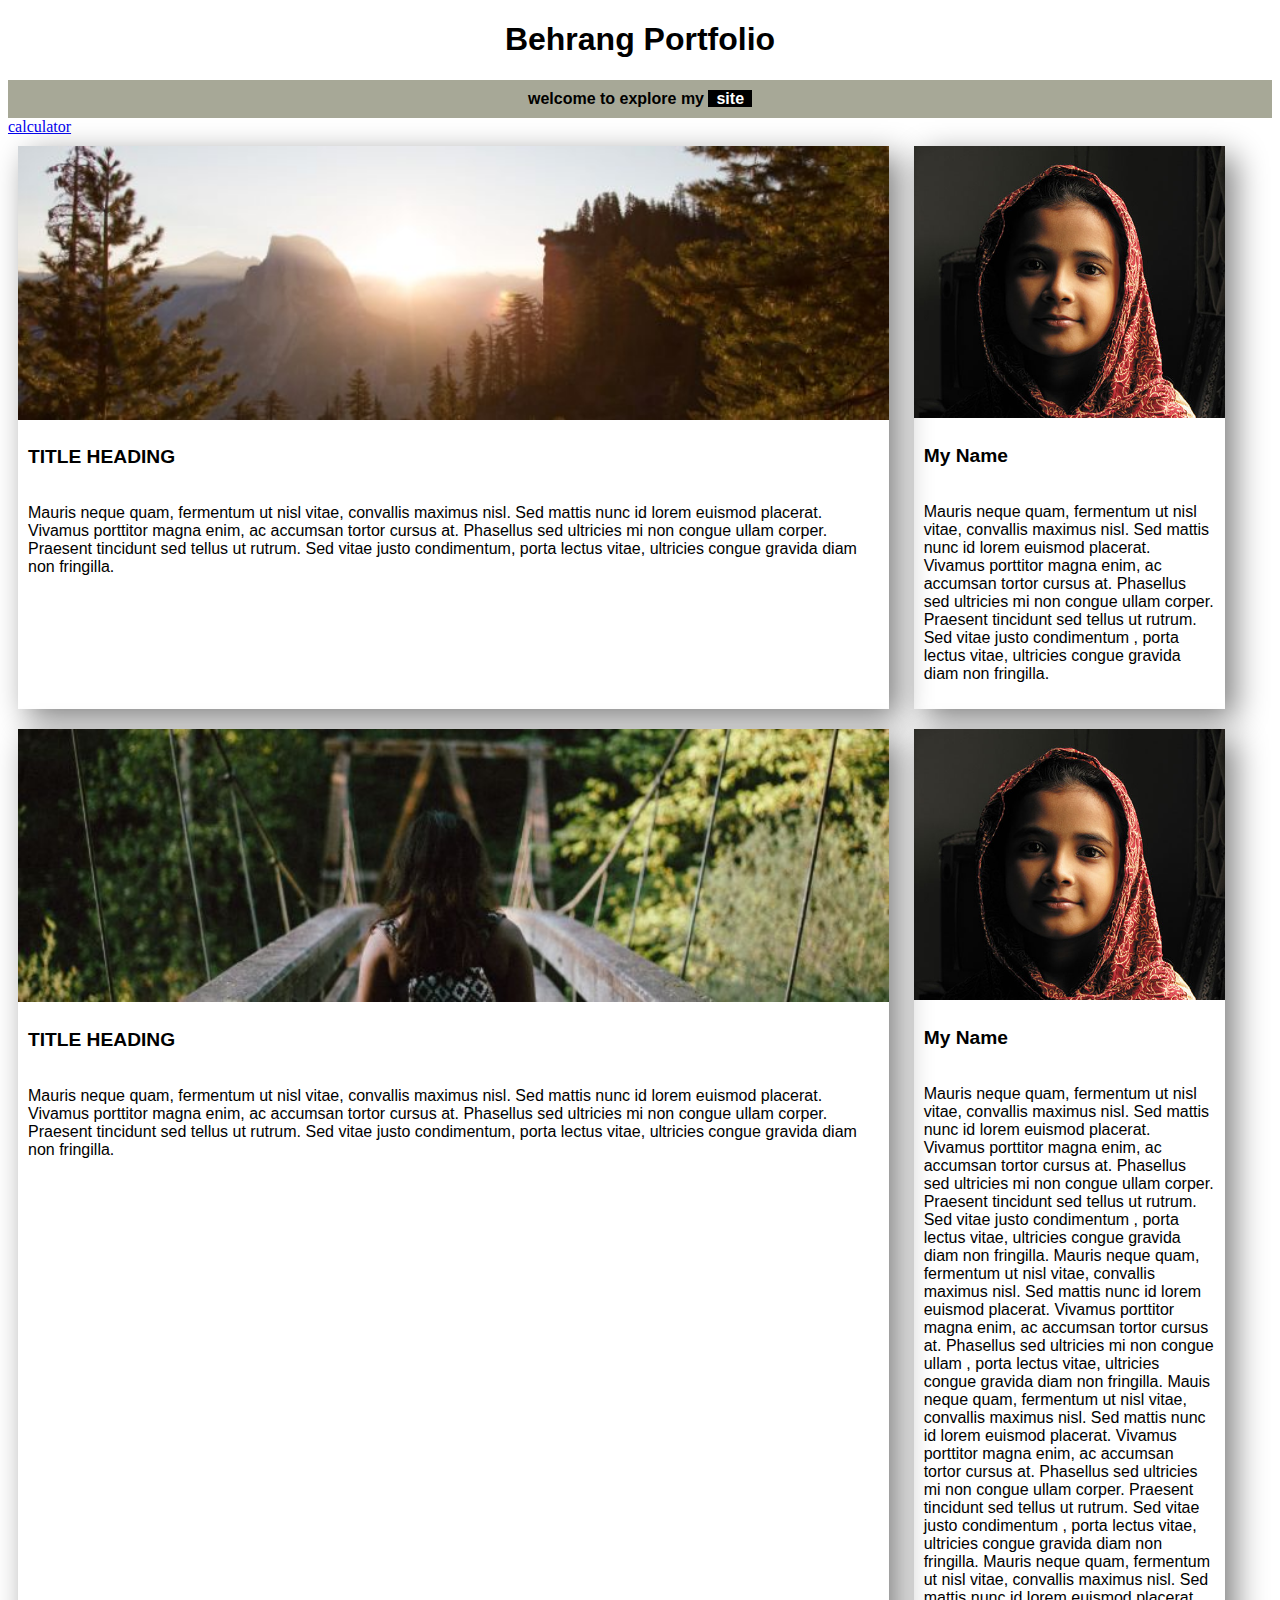
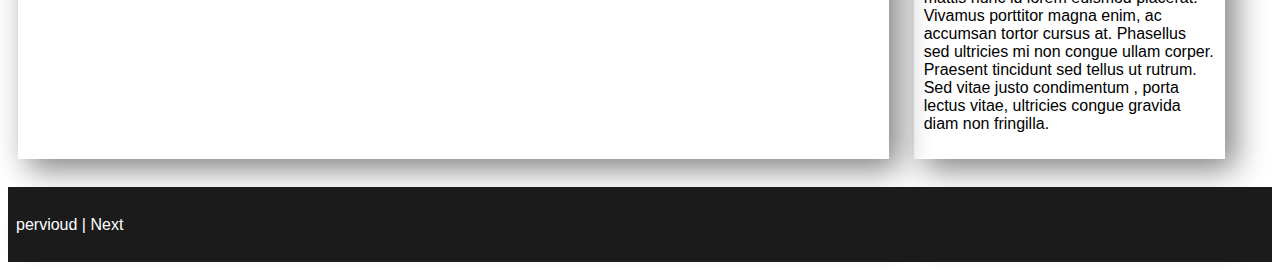
<file: index.html>
<!doctype html>
<html>

<head>
    <meta charset="utf-8" />
    <title>Behrang Portfolio</title>
    <link rel="stylesheet" href="css/site.css" type="text/css">
    <meta name="viewport" content="width=device-width, initial-scale=1">
    <script type="text/javascript" src="js/site.js">
    </script>


</head>

<body>
    <h1>Behrang Portfolio</h1>
    <h4>welcome to explore my <sapn style="padding-left: 8px;
        padding-right: 8px; color: white; background: black ">site</sapn>
    </h4>
    <nav>
        <a href="calculator.html">calculator</a>
    </nav>
    <div class="grid-container">
        <div>
            <img src="img/woods.jpg" width="100%">
            <h1>TITLE HEADING</h1>
            <P>
                Mauris neque quam, fermentum ut nisl vitae, convallis maximus nisl. Sed mattis nunc id
                lorem euismod placerat. Vivamus porttitor magna enim, ac accumsan tortor cursus at.
                Phasellus sed ultricies mi non congue ullam corper. Praesent tincidunt sed tellus ut
                rutrum. Sed vitae justo condimentum, porta lectus vitae, ultricies congue gravida
                diam non fringilla.
            </P>
        </div>
        <div>
            <img src="img/avatar_g.jpg" width="100%">
            <h1>My Name</h1>
            <P>
                Mauris neque quam, fermentum ut nisl vitae, convallis maximus nisl.
                Sed mattis nunc id lorem euismod placerat. Vivamus porttitor magna enim,
                ac accumsan tortor cursus at. Phasellus sed ultricies mi non congue ullam
                corper. Praesent tincidunt sed tellus ut rutrum. Sed vitae justo condimentum
                , porta lectus vitae, ultricies congue gravida diam non fringilla.
            </P>
        </div>


    </div>
    <div class="grid-container" !important>
        <div>
            <img src="img/bridge.jpg" width="100%">
            <h1>TITLE HEADING</h1>
            <P>
                Mauris neque quam, fermentum ut nisl vitae, convallis maximus nisl. Sed mattis nunc id
                lorem euismod placerat. Vivamus porttitor magna enim, ac accumsan tortor cursus at.
                Phasellus sed ultricies mi non congue ullam corper. Praesent tincidunt sed tellus ut
                rutrum. Sed vitae justo condimentum, porta lectus vitae, ultricies congue gravida
                diam non fringilla.
            </P>
        </div>
        <div>
            <img src="img/avatar_g.jpg" width="100%">
            <h1>My Name</h1>

            <P>
                Mauris neque quam, fermentum ut nisl vitae, convallis maximus nisl.
                Sed mattis nunc id lorem euismod placerat. Vivamus porttitor magna enim,
                ac accumsan tortor cursus at. Phasellus sed ultricies mi non congue ullam
                corper. Praesent tincidunt sed tellus ut rutrum. Sed vitae justo condimentum
                , porta lectus vitae, ultricies congue gravida diam non fringilla.
                Mauris neque quam, fermentum ut nisl vitae, convallis maximus nisl.
                Sed mattis nunc id lorem euismod placerat. Vivamus porttitor magna enim,
                ac accumsan tortor cursus at. Phasellus sed ultricies mi non congue ullam
                , porta lectus vitae, ultricies congue gravida diam non fringilla.
                Mauis neque quam, fermentum ut nisl vitae, convallis maximus nisl.
                Sed mattis nunc id lorem euismod placerat. Vivamus porttitor magna enim,
                ac accumsan tortor cursus at. Phasellus sed ultricies mi non congue ullam
                corper. Praesent tincidunt sed tellus ut rutrum. Sed vitae justo condimentum
                , porta lectus vitae, ultricies congue gravida diam non fringilla.
                Mauris neque quam, fermentum ut nisl vitae, convallis maximus nisl.
                Sed mattis nunc id lorem euismod placerat. Vivamus porttitor magna enim,
                ac accumsan tortor cursus at. Phasellus sed ultricies mi non congue ullam
                corper. Praesent tincidunt sed tellus ut rutrum. Sed vitae justo condimentum
                , porta lectus vitae, ultricies congue gravida diam non fringilla.
            </P>
        </div>
        <div>.</div>
        <div>.</div>
    </div>
    <script>
        p();
    </script>

    <div class="footer">
        <P>pervioud | Next</P>

    </div>
</body>
</file>
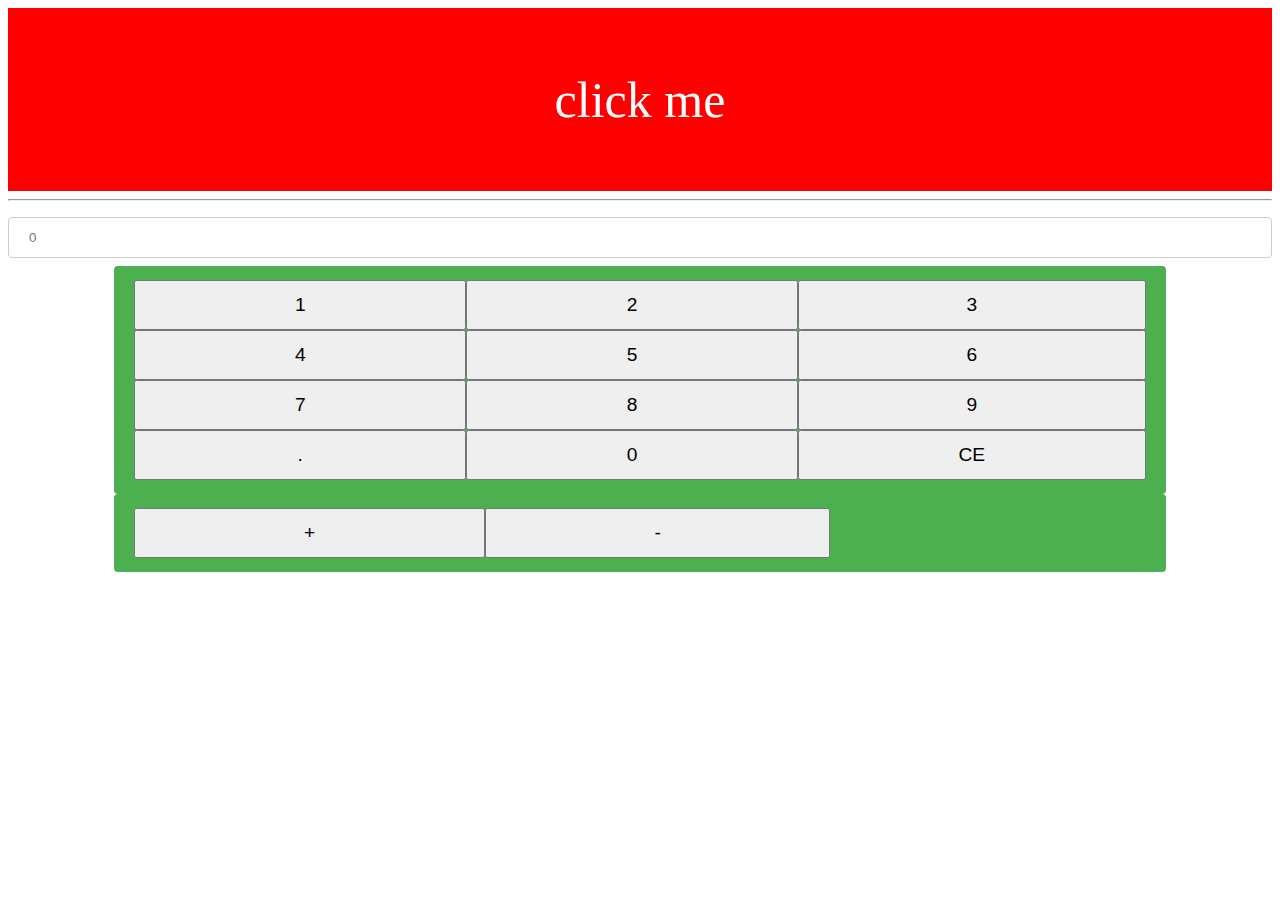
<file: calculator.html>
<!doctype html>
<html>

<head>

    <meta charset="utf-8" />
    <title>calculator</title>
    <link rel="stylesheet" href="css/site.css" type="text/css">
    <meta name="viewport" content="width=device-width, initial-scale=1">
    <script type="text/javascript" src="js/calculator.js">
    </script>
</head>

<body>
    <div class="cal">
        <p draggable="true" onclick="changedata()" ondrag="changestyle()" id="cal">click me</p>
    </div>
    <hr style="width: auto; color:black">
    <div>
        <div>
            <input type="text" id="result_dispaly" onclick="" value="" placeholder="0" onchange="test()" />
        </div>
        <!--disabled to control all inputs-->
        <div class="cal_keys">
            <input type="button" id="key_1" onclick="num_keys(1)" value="1" />
            <input type="button" id="key_2" onclick="num_keys(2)" value="2" />
            <input type="button" id="key_3" onclick="num_keys(3)" value="3" />
            <input type="button" id="key_4" onclick="num_keys(4)" value="4" />
            <input type="button" id="key_5" onclick="num_keys(5)" value="5" />
            <input type="button" id="key_6" onclick="num_keys(6)" value="6" />
            <input type="button" id="key_7" onclick="num_keys(7)" value="7" />
            <input type="button" id="key_8" onclick="num_keys(8)" value="8" />
            <input type="button" id="key_9" onclick="num_keys(9)" value="9" />
            <input type="button" id="dot" onclick="decimal()" value="." />
            <input type="button" id="key_0" onclick="num_keys(0)" value="0" />
            <input type="button" id="clear" onclick="clear()" value="CE" />
        </div>
    </div>
    <div class="cal_keys">
        <input type="button" id="op_1" onclick="opration_keys1()" value="+" />
        <input type="button" id="key_2" onclick="num_keys2()" value="-" />
    </div>
</body>

</html>
</file>
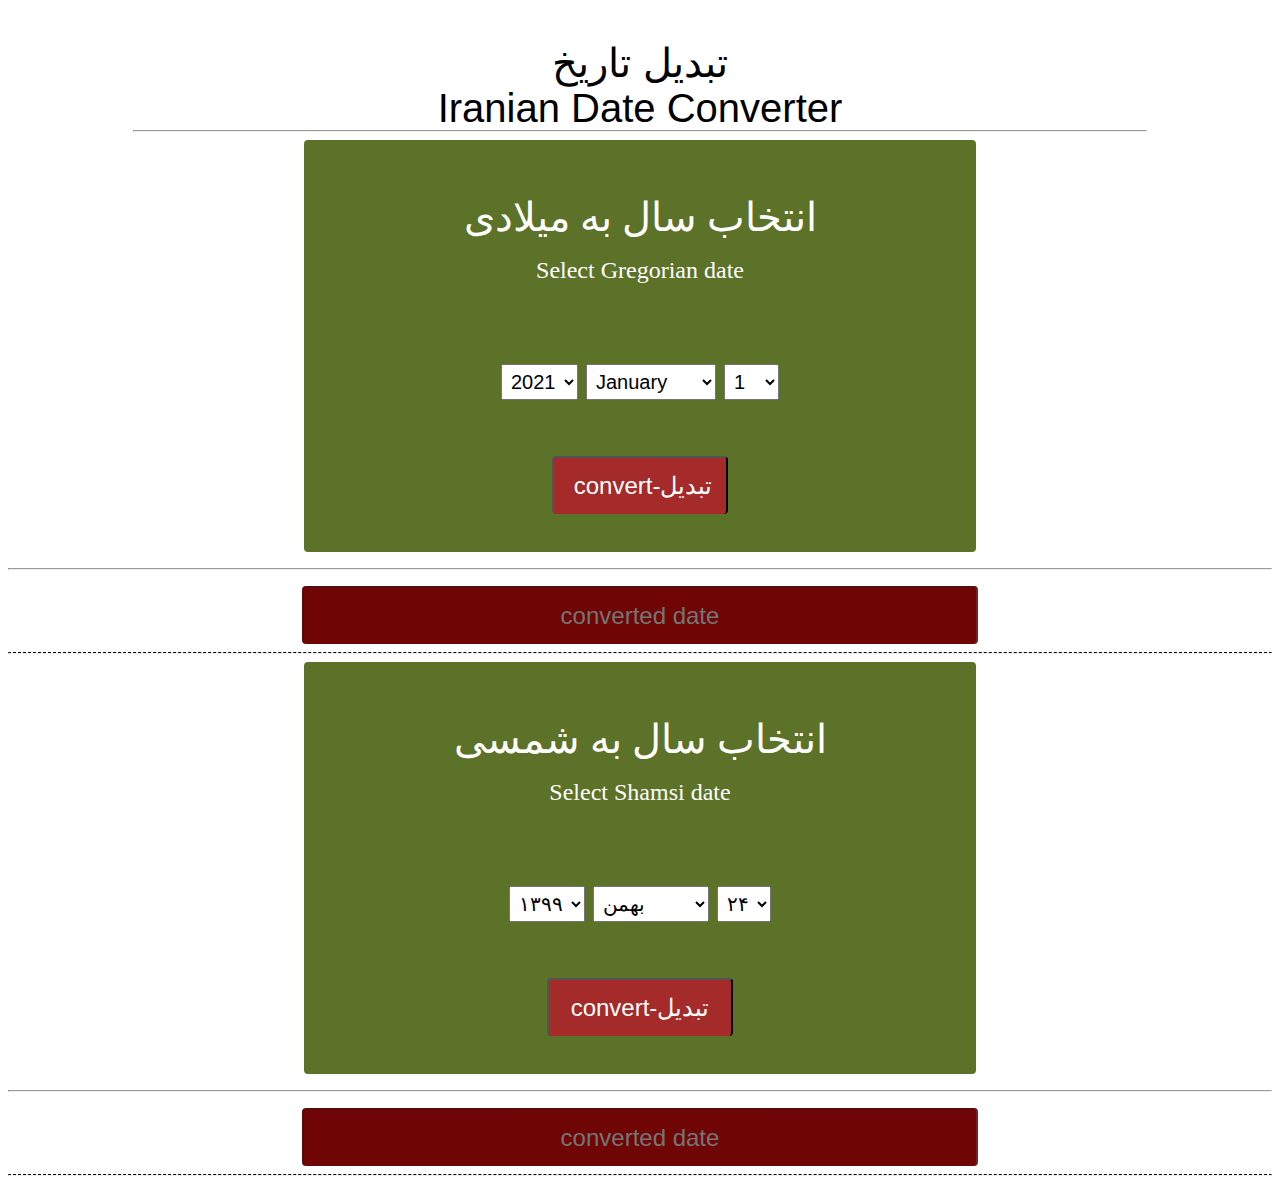
<file: date.html>
<!doctype html>
<html>

<head>

    <meta charset="utf-8" />
    <title> تقویم شمسی</title>
    <link rel="stylesheet" href="css/date.css" type="text/css">
    <meta name="viewport" content="width=device-width, initial-scale=1">
    <script type="text/javascript" src="js/date.js">
    </script>
</head>

<body>
 <!--    <div>
        <h1>
            <p onload="find_date_short()" type="text" id="write_date" placeholder="today" class="write_date"></p>
            <p onload="find_day_week()"  type="text" id="write_date" placeholder="today" class="write_date"></p>
        </h1>
    </div> -->
    <div>
        <p class="find_date" style="border: 0px; font-size: 40px;" !important> تبدیل تاریخ
            <br>
            Iranian Date Converter
        </p>
        <hr style="width: 80%;" !important>

    </div>
        <!--   miladi be shamsi -->
    <div class="left">
        <p style="font-size: 40px;" !important> انتخاب سال به میلادی <br><span style="font-size: x-large;"
                !important>Select Gregorian date</span>
        </p>


        <p style="font-size: xx-large;" !important>
            <select id="date_years"  >
                <option value="1917">1917</option>
                <option value="1918">1918</option>
                <option value="1919">1919</option>
                <option value="1920">1920</option>
                <option value="1921">1921</option>
                <option value="1922">1922</option>
                <option value="1916">1916</option>
                <option value="1923">1923</option>
                <option value="1924">1924</option>
                <option value="1925">1925</option>
                <option value="1926">1926</option>
                <option value="1927">1927</option>
                <option value="1928">1928</option>
                <option value="1929">1929</option>
                <option value="1930">1930</option>
                <option value="1931">1931</option>
                <option value="1932">1932</option>
                <option value="1933">1933</option>
                <option value="1934">1934</option>
                <option value="1935">1935</option>
                <option value="1936">1936</option>
                <option value="1937">1937</option>
                <option value="1938">1938</option>
                <option value="1939">1939</option>
                <option value="1940">1940</option>
                <option value="1941">1941</option>
                <option value="1942">1942</option>
                <option value="1943">1943</option>
                <option value="1944">1944</option>
                <option value="1945">1945</option>
                <option value="1946">1946</option>
                <option value="1947">1947</option>
                <option value="1948">1948</option>
                <option value="1949">1949</option>
                <option value="1950">1950</option>
                <option value="1951">1951</option>
                <option value="1952">1952</option>
                <option value="1953">1953</option>
                <option value="1954">1954</option>
                <option value="1955">1955</option>
                <option value="1956">1956</option>
                <option value="1957">1957</option>
                <option value="1958">1958</option>
                <option value="1959">1959</option>
                <option value="1960">1960</option>
                <option value="1961">1961</option>
                <option value="1962">1962</option>
                <option value="1963">1963</option>
                <option value="1964">1964</option>
                <option value="1965">1965</option>
                <option value="1966">1966</option>
                <option value="1967">1967</option>
                <option value="1968">1968</option>
                <option value="1969">1969</option>
                <option value="1970">1970</option>
                <option value="1971">1971</option>
                <option value="1972">1972</option>
                <option value="1973">1973</option>
                <option value="1974">1974</option>
                <option value="1975">1975</option>
                <option value="1976">1976</option>
                <option value="1977">1977</option>
                <option value="1978">1978</option>
                <option value="1979">1979</option>
                <option value="1980">1980</option>
                <option value="1981">1981</option>
                <option value="1982">1982</option>
                <option value="1983">1983</option>
                <option value="1984">1984</option>
                <option value="1985">1985</option>
                <option value="1986">1986</option>
                <option value="1987">1987</option>
                <option value="1988">1988</option>
                <option value="1989">1989</option>
                <option value="1990">1990</option>
                <option value="1991">1991</option>
                <option value="1992">1992</option>
                <option value="1993">1993</option>
                <option value="1994">1994</option>
                <option value="1995">1995</option>
                <option value="1996">1996</option>
                <option value="1997">1997</option>
                <option value="1998">1998</option>
                <option value="1999">1999</option>
                <option value="2000">2000</option>
                <option value="2001">2001</option>
                <option value="2002">2002</option>
                <option value="2003">2003</option>
                <option value="2004">2004</option>
                <option value="2005">2005</option>
                <option value="2006">2006</option>
                <option value="2007">2007</option>
                <option value="2008">2008</option>
                <option value="2009">2009</option>
                <option value="2010">2010</option>
                <option value="2011">2011</option>
                <option value="2012">2012</option>
                <option value="2013">2013</option>
                <option value="2014">2014</option>
                <option value="2015">2015</option>
                <option value="2016">2016</option>
                <option value="2017">2017</option>
                <option value="2018">2018</option>
                <option value="2019">2019</option>
                <option value="2020">2020</option>
                <option value="2021" selected="selected">2021</option>
                <option value="2022">2022</option>
                <option value="2023">2023</option>
                <option value="2024">2024</option>
                <option value="2025">2025</option>
                <option value="2026">2026</option>
                <option value="2027">2027</option>
                <option value="2028">2028</option>
                <option value="2029">2029</option>
                <option value="2030">2030</option>
                <option value="2031">2031</option>
                <option value="2032">2032</option>
                <option value="2033">2033</option>
                <option value="2034">2034</option>
                <option value="2035">2035</option>
                <option value="2036">2036</option>
                <option value="2037">2037</option>
                <option value="2038">2038</option>
                <option value="2039">2039</option>
                <option value="2040">2040</option>
                <option value="2041">2041</option>
                <option value="2042">2042</option>
                <option value="2043">2043</option>
                <option value="2044">2044</option>
                <option value="2045">2045</option>
                <option value="2046">2046</option>
                <option value="2047">2047</option>
                <option value="2048">2048</option>
                <option value="2049">2049</option>
                <option value="2050">2050</option>
                <option value="2051">2051</option>
                <option value="2052">2052</option>
                <option value="2053">2053</option>
                <option value="2054">2054</option>
                <option value="2055">2055</option>
                <option value="2056">2056</option>
                <option value="2057">2057</option>
                <option value="2058">2058</option>
                <option value="2059">2059</option>
                <option value="2060">2060</option>
                <option value="2061">2061</option>
                <option value="2062">2062</option>
                <option value="2063">2063</option>
                <option value="2064">2064</option>
                <option value="2065">2065</option>
                <option value="2066">2066</option>
                <option value="2067">2067</option>
                <option value="2068">2068</option>
                <option value="2069">2069</option>
                <option value="2070">2070</option>
                <option value="2071">2071</option>
                <option value="2072">2072</option>
                <option value="2073">2073</option>
                <option value="2074">2074</option>
                <option value="2075">2075</option>
                <option value="2076">2076</option>
                <option value="2077">2077</option>
                <option value="2078">2078</option>
                <option value="2079">2079</option>
                <option value="2080">2080</option>
                <option value="2081">2081</option>
                <option value="2082">2082</option>
                <option value="2083">2083</option>
                <option value="2084">2084</option>
                <option value="2085">2085</option>
                <option value="2086">2086</option>
                <option value="2087">2087</option>
                <option value="2088">2088</option>
                <option value="2089">2089</option>
                <option value="2090">2090</option>
                <option value="2091">2091</option>
                <option value="2092">2092</option>
                <option value="2093">2093</option>
                <option value="2094">2094</option>
                <option value="2095">2095</option>
                <option value="2096">2096</option>
                <option value="2097">2097</option>
                <option value="2098">2098</option>
                <option value="2099">2099</option>
                <option value="2100">2100</option>
                <option value="2101">2101</option>
                <option value="2102">2102</option>
                <option value="2103">2103</option>
                <option value="2104">2104</option>
                <option value="2105">2105</option>
                <option value="2106">2106</option>
                <option value="2107">2107</option>
                <option value="2108">2108</option>
                <option value="2109">2109</option>
                <option value="2110">2110</option>
                <option value="2111">2111</option>
                <option value="2112">2112</option>
                <option value="2113">2113</option>
                <option value="2114">2114</option>
                <option value="2115">2115</option>
                <option value="2116">2116</option>
            </select>
            <select id="date_months"  >
                <option value="0" selected="selected">January</option>
                <option value="1">February</option>
                <option value="2">March</option>
                <option value="3">April</option>
                <option value="4">May</option>
                <option value="5">June</option>
                <option value="6">July</option>
                <option value="7">August</option>
                <option value="8">September</option>
                <option value="9">October</option>
                <option value="10">November</option>
                <option value="11">December</option>
            </select>
            <select id="date_days"  >
                <option value="1" selected="selected">1</option>
                <option value="2">2</option>
                <option value="3">3</option>
                <option value="4">4</option>
                <option value="5">5</option>
                <option value="6">6</option>
                <option value="7">7</option>
                <option value="8">8</option>
                <option value="9">9</option>
                <option value="10">10</option>
                <option value="11">11</option>
                <option value="12">12</option>
                <option value="13">13</option>
                <option value="14">14</option>
                <option value="15">15</option>
                <option value="16">16</option>
                <option value="17">17</option>
                <option value="18">18</option>
                <option value="19">19</option>
                <option value="20">20</option>
                <option value="21">21</option>
                <option value="22">22</option>
                <option value="23">23</option>
                <option value="24">24</option>
                <option value="25">25</option>
                <option value="26">26</option>
                <option value="27">27</option>
                <option value="28">28</option>
                <option value="29">29</option>
                <option value="30">30</option>
                <option value="31">31</option>
            </select>
        </p>
        <p>
            <input onclick=" j_converted_date()" style="background-color: brown;" !important type="button"
                id="miladi_shamsi" value="convert-تبدیل" class="left">
        </p>
    </div>
    <p>
        <hr>
    </p>
    <input style="color: aliceblue;background-color: rgb(112, 5, 5);" !important class="left" type="text"
        placeholder="converted date" id="m_date_result" disabled>
    <hr style="border-top: 1px dashed rgb(0, 0, 0);">
    <!--    jalali to miladi -->

    <div class="left">
        <p style="font-size: 40px;" !important> انتخاب سال به شمسی <br><span style="font-size: x-large;"
                !important>Select Shamsi date</span>
        </p>


        <p style="font-size: xx-large;" !important>
            <select id="persian_date_years"  >
                <option value="1295">۱۲۹۵</option>
                <option value="1296">۱۲۹۶</option>
                <option value="1297">۱۲۹۷</option>
                <option value="1298">۱۲۹۸</option>
                <option value="1299">۱۲۹۹</option>
                <option value="1300">۱۳۰۰</option>
                <option value="1301">۱۳۰۱</option>
                <option value="1302">۱۳۰۲</option>
                <option value="1303">۱۳۰۳</option>
                <option value="1304">۱۳۰۴</option>
                <option value="1305">۱۳۰۵</option>
                <option value="1306">۱۳۰۶</option>
                <option value="1307">۱۳۰۷</option>
                <option value="1308">۱۳۰۸</option>
                <option value="1309">۱۳۰۹</option>
                <option value="1310">۱۳۱۰</option>
                <option value="1311">۱۳۱۱</option>
                <option value="1312">۱۳۱۲</option>
                <option value="1313">۱۳۱۳</option>
                <option value="1314">۱۳۱۴</option>
                <option value="1315">۱۳۱۵</option>
                <option value="1316">۱۳۱۶</option>
                <option value="1317">۱۳۱۷</option>
                <option value="1318">۱۳۱۸</option>
                <option value="1319">۱۳۱۹</option>
                <option value="1320">۱۳۲۰</option>
                <option value="1321">۱۳۲۱</option>
                <option value="1322">۱۳۲۲</option>
                <option value="1323">۱۳۲۳</option>
                <option value="1324">۱۳۲۴</option>
                <option value="1325">۱۳۲۵</option>
                <option value="1326">۱۳۲۶</option>
                <option value="1327">۱۳۲۷</option>
                <option value="1328">۱۳۲۸</option>
                <option value="1329">۱۳۲۹</option>
                <option value="1330">۱۳۳۰</option>
                <option value="1331">۱۳۳۱</option>
                <option value="1332">۱۳۳۲</option>
                <option value="1333">۱۳۳۳</option>
                <option value="1334">۱۳۳۴</option>
                <option value="1335">۱۳۳۵</option>
                <option value="1336">۱۳۳۶</option>
                <option value="1337">۱۳۳۷</option>
                <option value="1338">۱۳۳۸</option>
                <option value="1339">۱۳۳۹</option>
                <option value="1340">۱۳۴۰</option>
                <option value="1341">۱۳۴۱</option>
                <option value="1342">۱۳۴۲</option>
                <option value="1343">۱۳۴۳</option>
                <option value="1344">۱۳۴۴</option>
                <option value="1345">۱۳۴۵</option>
                <option value="1346">۱۳۴۶</option>
                <option value="1347">۱۳۴۷</option>
                <option value="1348">۱۳۴۸</option>
                <option value="1349">۱۳۴۹</option>
                <option value="1350">۱۳۵۰</option>
                <option value="1351">۱۳۵۱</option>
                <option value="1352">۱۳۵۲</option>
                <option value="1353">۱۳۵۳</option>
                <option value="1354">۱۳۵۴</option>
                <option value="1355">۱۳۵۵</option>
                <option value="1356">۱۳۵۶</option>
                <option value="1357">۱۳۵۷</option>
                <option value="1358">۱۳۵۸</option>
                <option value="1359">۱۳۵۹</option>
                <option value="1360">۱۳۶۰</option>
                <option value="1361">۱۳۶۱</option>
                <option value="1362">۱۳۶۲</option>
                <option value="1363">۱۳۶۳</option>
                <option value="1364">۱۳۶۴</option>
                <option value="1365">۱۳۶۵</option>
                <option value="1366">۱۳۶۶</option>
                <option value="1367">۱۳۶۷</option>
                <option value="1368">۱۳۶۸</option>
                <option value="1369">۱۳۶۹</option>
                <option value="1370">۱۳۷۰</option>
                <option value="1371">۱۳۷۱</option>
                <option value="1372">۱۳۷۲</option>
                <option value="1373">۱۳۷۳</option>
                <option value="1374">۱۳۷۴</option>
                <option value="1375">۱۳۷۵</option>
                <option value="1376">۱۳۷۶</option>
                <option value="1377">۱۳۷۷</option>
                <option value="1378">۱۳۷۸</option>
                <option value="1379">۱۳۷۹</option>
                <option value="1380">۱۳۸۰</option>
                <option value="1381">۱۳۸۱</option>
                <option value="1382">۱۳۸۲</option>
                <option value="1383">۱۳۸۳</option>
                <option value="1384">۱۳۸۴</option>
                <option value="1385">۱۳۸۵</option>
                <option value="1386">۱۳۸۶</option>
                <option value="1387">۱۳۸۷</option>
                <option value="1388">۱۳۸۸</option>
                <option value="1389">۱۳۸۹</option>
                <option value="1390">۱۳۹۰</option>
                <option value="1391">۱۳۹۱</option>
                <option value="1392">۱۳۹۲</option>
                <option value="1393">۱۳۹۳</option>
                <option value="1394">۱۳۹۴</option>
                <option value="1395">۱۳۹۵</option>
                <option value="1396">۱۳۹۶</option>
                <option value="1397">۱۳۹۷</option>
                <option value="1398">۱۳۹۸</option>
                <option value="1399" selected="selected">۱۳۹۹</option>
                <option value="1400">۱۴۰۰</option>
                <option value="1401">۱۴۰۱</option>
                <option value="1402">۱۴۰۲</option>
                <option value="1403">۱۴۰۳</option>
                <option value="1404">۱۴۰۴</option>
                <option value="1405">۱۴۰۵</option>
                <option value="1406">۱۴۰۶</option>
                <option value="1407">۱۴۰۷</option>
                <option value="1408">۱۴۰۸</option>
                <option value="1409">۱۴۰۹</option>
                <option value="1410">۱۴۱۰</option>
                <option value="1411">۱۴۱۱</option>
                <option value="1412">۱۴۱۲</option>
                <option value="1413">۱۴۱۳</option>
                <option value="1414">۱۴۱۴</option>
                <option value="1415">۱۴۱۵</option>
                <option value="1416">۱۴۱۶</option>
                <option value="1417">۱۴۱۷</option>
                <option value="1418">۱۴۱۸</option>
                <option value="1419">۱۴۱۹</option>
                <option value="1420">۱۴۲۰</option>
                <option value="1421">۱۴۲۱</option>
                <option value="1422">۱۴۲۲</option>
                <option value="1423">۱۴۲۳</option>
                <option value="1424">۱۴۲۴</option>
                <option value="1425">۱۴۲۵</option>
                <option value="1426">۱۴۲۶</option>
                <option value="1427">۱۴۲۷</option>
                <option value="1428">۱۴۲۸</option>
                <option value="1429">۱۴۲۹</option>
                <option value="1430">۱۴۳۰</option>
                <option value="1431">۱۴۳۱</option>
                <option value="1432">۱۴۳۲</option>
                <option value="1433">۱۴۳۳</option>
                <option value="1434">۱۴۳۴</option>
                <option value="1435">۱۴۳۵</option>
                <option value="1436">۱۴۳۶</option>
                <option value="1437">۱۴۳۷</option>
                <option value="1438">۱۴۳۸</option>
                <option value="1439">۱۴۳۹</option>
                <option value="1440">۱۴۴۰</option>
                <option value="1441">۱۴۴۱</option>
                <option value="1442">۱۴۴۲</option>
                <option value="1443">۱۴۴۳</option>
                <option value="1444">۱۴۴۴</option>
                <option value="1445">۱۴۴۵</option>
                <option value="1446">۱۴۴۶</option>
                <option value="1447">۱۴۴۷</option>
                <option value="1448">۱۴۴۸</option>
                <option value="1449">۱۴۴۹</option>
                <option value="1450">۱۴۵۰</option>
                <option value="1451">۱۴۵۱</option>
                <option value="1452">۱۴۵۲</option>
                <option value="1453">۱۴۵۳</option>
                <option value="1454">۱۴۵۴</option>
                <option value="1455">۱۴۵۵</option>
                <option value="1456">۱۴۵۶</option>
                <option value="1457">۱۴۵۷</option>
                <option value="1458">۱۴۵۸</option>
                <option value="1459">۱۴۵۹</option>
                <option value="1460">۱۴۶۰</option>
                <option value="1461">۱۴۶۱</option>
                <option value="1462">۱۴۶۲</option>
                <option value="1463">۱۴۶۳</option>
                <option value="1464">۱۴۶۴</option>
                <option value="1465">۱۴۶۵</option>
                <option value="1466">۱۴۶۶</option>
                <option value="1467">۱۴۶۷</option>
                <option value="1468">۱۴۶۸</option>
                <option value="1469">۱۴۶۹</option>
                <option value="1470">۱۴۷۰</option>
                <option value="1471">۱۴۷۱</option>
                <option value="1472">۱۴۷۲</option>
                <option value="1473">۱۴۷۳</option>
                <option value="1474">۱۴۷۴</option>
                <option value="1475">۱۴۷۵</option>
                <option value="1476">۱۴۷۶</option>
                <option value="1477">۱۴۷۷</option>
                <option value="1478">۱۴۷۸</option>
                <option value="1479">۱۴۷۹</option>
                <option value="1480">۱۴۸۰</option>
                <option value="1481">۱۴۸۱</option>
                <option value="1482">۱۴۸۲</option>
                <option value="1483">۱۴۸۳</option>
                <option value="1484">۱۴۸۴</option>
                <option value="1485">۱۴۸۵</option>
                <option value="1486">۱۴۸۶</option>
                <option value="1487">۱۴۸۷</option>
                <option value="1488">۱۴۸۸</option>
                <option value="1489">۱۴۸۹</option>
                <option value="1490">۱۴۹۰</option>
                <option value="1491">۱۴۹۱</option>
                <option value="1492">۱۴۹۲</option>
                <option value="1493">۱۴۹۳</option>
                <option value="1494">۱۴۹۴</option>
            </select>
        
            <select id="persian_date_months"  >
                <option value="0">فروردین</option>
                <option value="1">اردیبهشت</option>
                <option value="2">خرداد</option>
                <option value="3">تیر</option>
                <option value="4">مرداد</option>
                <option value="5">شهریور</option>
                <option value="6">مهر</option>
                <option value="7">آبان</option>
                <option value="8">آذر</option>
                <option value="9">دی</option>
                <option value="10" selected="selected">بهمن</option>
                <option value="11">اسفند</option>
            </select>
        
            <select id="persian_date_days"  >
                <option value="1">۱</option>
                <option value="2">۲</option>
                <option value="3">۳</option>
                <option value="4">۴</option>
                <option value="5">۵</option>
                <option value="6">۶</option>
                <option value="7">۷</option>
                <option value="8">۸</option>
                <option value="9">۹</option>
                <option value="10">۱۰</option>
                <option value="11">۱۱</option>
                <option value="12">۱۲</option>
                <option value="13">۱۳</option>
                <option value="14">۱۴</option>
                <option value="15">۱۵</option>
                <option value="16">۱۶</option>
                <option value="17">۱۷</option>
                <option value="18">۱۸</option>
                <option value="19">۱۹</option>
                <option value="20">۲۰</option>
                <option value="21">۲۱</option>
                <option value="22">۲۲</option>
                <option value="23">۲۳</option>
                <option value="24" selected="selected">۲۴</option>
                <option value="25">۲۵</option>
                <option value="26">۲۶</option>
                <option value="27">۲۷</option>
                <option value="28">۲۸</option>
                <option value="29">۲۹</option>
                <option value="30">۳۰</option>
            </select>
        </p>
        <p>
            <input onclick="m_converted_date()" style="background-color: brown;" !important type="button"
                id="miladi_shamsi" value="convert-تبدیل" class="left">
        </p>
    </div>
    <p>
        <hr>
    </p>
    <input style="color: aliceblue;background-color: rgb(112, 5, 5);" !important class="left" type="text"
        placeholder="converted date" id="j_date_result" disabled>
    <hr style="border-top: 1px dashed rgb(0, 0, 0);">



<!--  
    <div>
        <input type="button" id="find_date" value="year" onclick="find_year()" class="find_date">
        <input type="text" id="write_year" placeholder="today" class="write_date">
    </div>
   -->


</body>

</html>
</file>
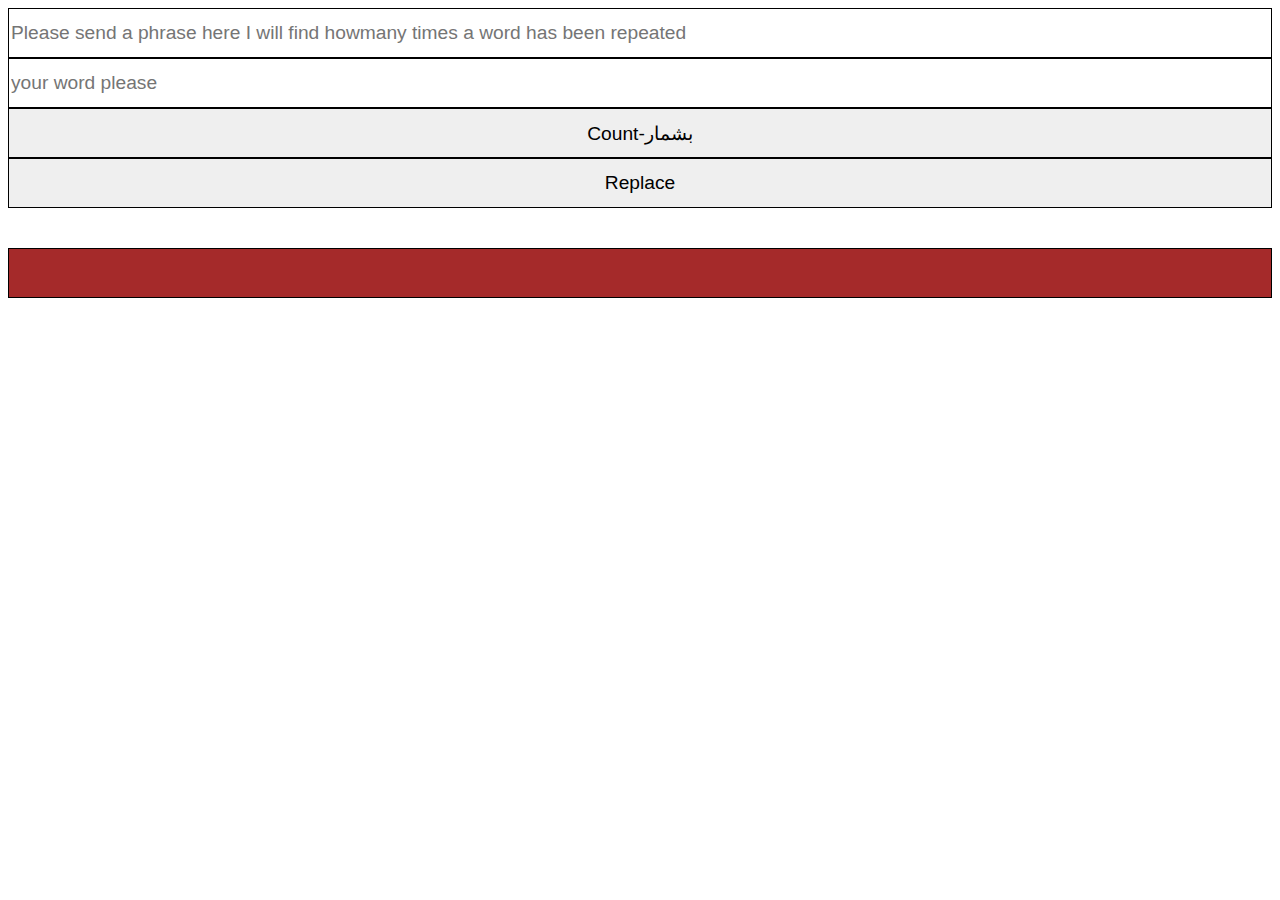
<file: search.html>
<!doctype html>
<html>
    
    <head>
        
        <meta charset="utf-8" />
        <title>Search</title>
        <link rel="stylesheet" href="css/search.css" type="text/css">
        <meta name="viewport" content="width=device-width, initial-scale=1">
        <script type="text/javascript" src="js/search.js">
        </script>
    </head>
    <body>
        <div >
            <input type="text" id="i_text" class="search" placeholder="Please send a phrase here I will find how
many times a word has been repeated">
             <input type="text" id="i_search" class="search" placeholder="your word please">
            <input type="button" id="search_button" value="Count-بشمار" onclick="w_search()" class="search">
            <input type="button" id="search_button" value="Replace" onclick="rel()" class="search">
            <P id="show_num"  style="color: aliceblue; background-color: brown; font-size: 40px !important; text-align: center; " class="search"  placeholder="result" disabled></P>
        </div>

    </body>
    </html>
</file>
<file: css/site.css>
h1{
    text-align: center;
    position:static;
    font-family:sans-serif;

}
h4{
    background-color:rgb(167, 168, 151);
    padding: 10px;
    border: 0ch;
    margin: 0%;
    text-align: center;
    position: sticky;
    top: 1px;
    font-family:sans-serif;
    padding-left: 8px;
    padding-right: 8px;
    z-index:2
}

.grid-container {
    display: grid;
    grid-template-columns: 70% 25%;
    grid-template-rows: auto;
    padding: 10px;
    grid-column-gap: 2%;
    grid-row-gap: 5%;

}
.grid-container div {
    font-family:sans-serif;
    padding: 0px;
    border: 1px rgb(109, 108, 108);
    vertical-align: top;
    box-shadow: 10px 10px 30px grey;


}
.grid-container p {
    padding: 10px;


}
.grid-container h1 {
    padding: 10px;
    font-family:sans-serif;
    font-size: larger;
    font-weight: bold;
    text-align: left;
}
.item1 {
grid-row: 1 / span2;
}
.footer{
    background-color:rgb(27, 27, 27);
    color: white;
    padding: 1%;
    text-align: left;
    position: sticky;
    top: 1px;
    font-family:sans-serif;
    padding-left: 8px;
    padding-right: 8px;
    z-index:2
}
.cal{

    text-align: center;
    padding: 1%;
    background-color: red;
    color: white;
    font-size: 50px;
}
/*.cal_keys{
    box-sizing: border-box;
    width: 100%;
    height: 50px;
    align-content: center;
    text-align: center;
    padding: 1%;
    background-color:gray;
    color: white;
    font-size: 50px;
}*/
input[type=text], select {
    width: 100%;
    
    padding: 12px 20px;
    margin: 8px 0;
    display: inline-block;
    border: 1px solid #ccc;
    border-radius: 4px;
    box-sizing: border-box;
  }
  .cal_keys {
    display: grid;
    width: 80%;
    grid-template-columns: auto auto auto;
    background-color: #4CAF50;
    color: white;
    padding: 14px 20px;
    margin: 0 auto;
    border: none;
    border-radius: 4px;
    cursor: pointer;
  }
  input[type=button]
  {
    min-height: 50px;
    padding: 10px;
    font-size: 1.2em;
  }
</file>
<file: css/date.css>
.find_date {
    width: 100%;
    height: 50px;
    border: 1px solid black;
    font-style: normal;
    font-family: sans-serif;
    font-size: larger;
    box-sizing: border-box;
    text-align: center;
}
.write_date {
    box-sizing: border-box;
    justify-content: center;
    width: 80%;
    height: 50px;
    border: 1px solid black;
    font-style: normal;
    font-family: sans-serif;
    font-size: larger;
    background-color: rgb(216, 182, 182);
    color: rgb(46, 49, 46);
}
/* div :hover{
    background-color: rgb(121, 168, 145); 
}*/
.left{
    display: grid;
    align-items: center;
    text-align: center;
    font-size: x-large;
    width: 50%;
    grid-template-columns: auto;
    justify-content: center;
    background-color: #5c7228;
    color: white;
    padding: 14px 20px;
    margin: 0 auto;
    border-bottom: #e9f3e9 10px;
    border-radius: 4px;
   
}
select{
  min-height: 20px;
  padding: 5px;
  font-size: 20px;

}

.right{
    float: right;
    width: 50%;
    font-style: normal;
    font-family: sans-serif;
    font-size: medium;
    box-sizing: border-box;
    text-align: center;
}
</file>
<file: css/search.css>
.search {
    width: 100%;
    height: 50px;
    border: 1px solid black;
    
    font-style: normal;
    font-family: sans-serif;
    font-size: larger;
    box-sizing: border-box;
}
.search p {
    background-color: brown;
    color: aliceblue;
}
div :hover{
    background-color: rgb(121, 168, 145);
}
</file>
